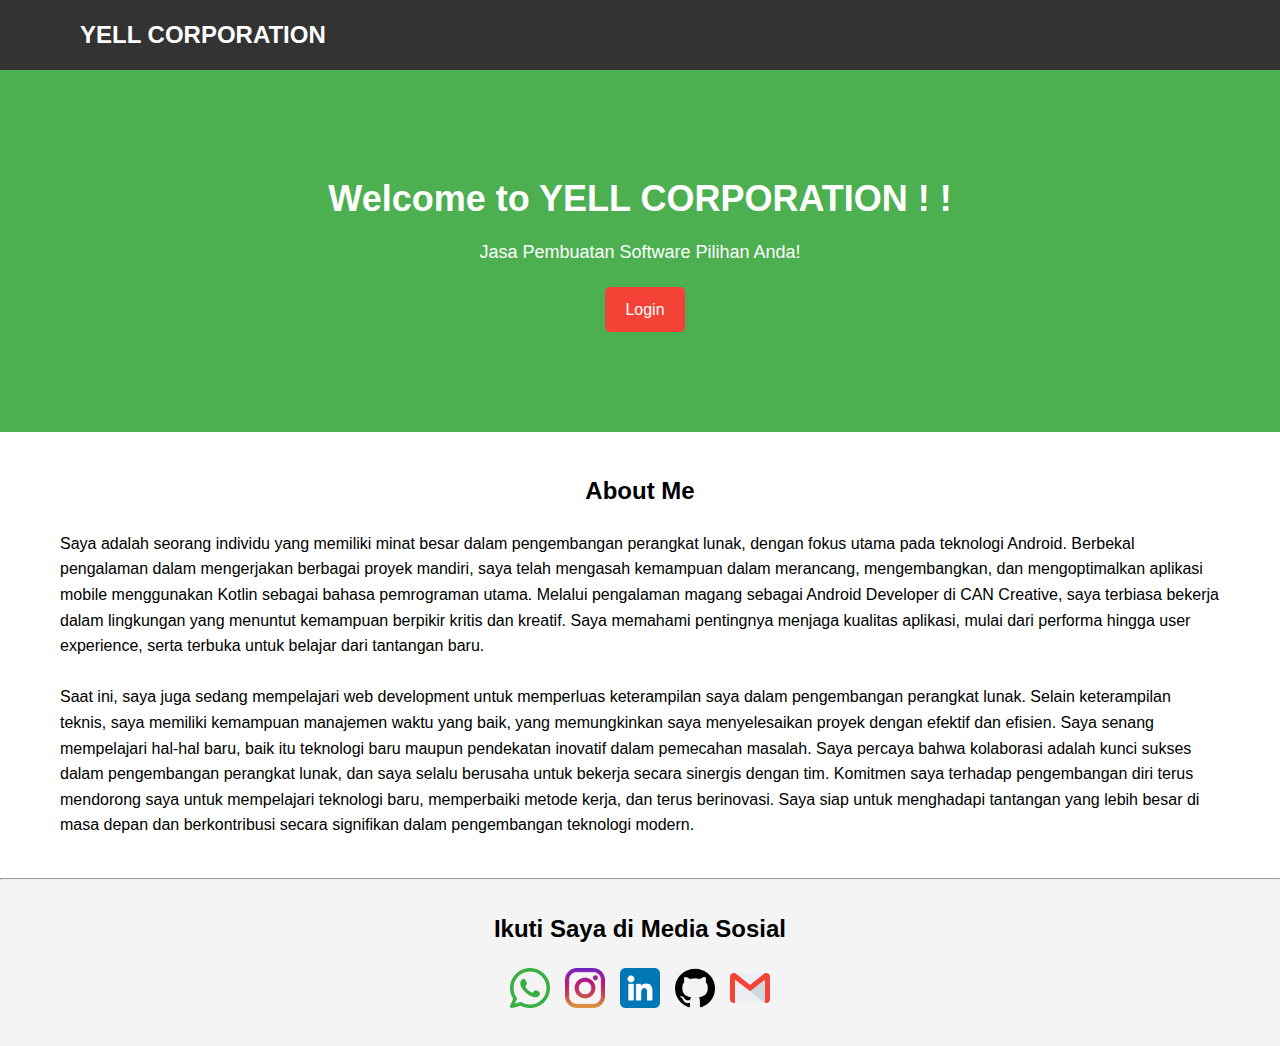
<file: index.html>
<!DOCTYPE html>
<html lang="en">
  <head>
    <meta charset="UTF-8" />
    <meta name="viewport" content="width=device-width, initial-scale=1.0" />
    <meta http-equiv="X-UA-Compatible" content="ie=edge" />
    <title>My Homepage</title>
    <link rel="stylesheet" href="style.css" />
  </head>
  <body>
    <header>
      <div class="container">
        <h1 class="logo">YELL CORPORATION</h1>
      </div>
    </header>

    <section id="home" class="hero">
      <div class="container">
        <h2>Welcome to YELL CORPORATION ! !</h2>
        <p>Jasa Pembuatan Software Pilihan Anda!</p>
        <a href="webform/login.html" class="btn-login">Login</a>
      </div>
    </section>

    <section id="about">
      <div class="container">
        <h2>About Me</h2>
        <p>
          Saya adalah seorang individu yang memiliki minat besar dalam
          pengembangan perangkat lunak, dengan fokus utama pada teknologi
          Android. Berbekal pengalaman dalam mengerjakan berbagai proyek
          mandiri, saya telah mengasah kemampuan dalam merancang, mengembangkan,
          dan mengoptimalkan aplikasi mobile menggunakan Kotlin sebagai bahasa
          pemrograman utama. Melalui pengalaman magang sebagai Android Developer
          di CAN Creative, saya terbiasa bekerja dalam lingkungan yang menuntut
          kemampuan berpikir kritis dan kreatif. Saya memahami pentingnya
          menjaga kualitas aplikasi, mulai dari performa hingga user experience,
          serta terbuka untuk belajar dari tantangan baru.<br /><br />
          Saat ini, saya juga sedang mempelajari web development untuk
          memperluas keterampilan saya dalam pengembangan perangkat lunak.
          Selain keterampilan teknis, saya memiliki kemampuan manajemen waktu
          yang baik, yang memungkinkan saya menyelesaikan proyek dengan efektif
          dan efisien. Saya senang mempelajari hal-hal baru, baik itu teknologi
          baru maupun pendekatan inovatif dalam pemecahan masalah. Saya percaya
          bahwa kolaborasi adalah kunci sukses dalam pengembangan perangkat
          lunak, dan saya selalu berusaha untuk bekerja secara sinergis dengan
          tim. Komitmen saya terhadap pengembangan diri terus mendorong saya
          untuk mempelajari teknologi baru, memperbaiki metode kerja, dan terus
          berinovasi. Saya siap untuk menghadapi tantangan yang lebih besar di
          masa depan dan berkontribusi secara signifikan dalam pengembangan
          teknologi modern.
        </p>
      </div>
    </section class="contactcontainer">
    <hr />

    <footer class="footer" id="contact">
      <h2>Ikuti Saya di Media Sosial</h2>
      <div class="social-media-buttons">
        <a
          href="https://wa.me/+6282136036738"
          target="_blank"
          class="social-button"
        >
          <img src="image/logo_wa.png" alt="WhatsApp" />
        </a>
        <a
          href="http://instagram.com/desriel.kiki/"
          target="_blank"
          class="social-button"
        >
          <img src="image/logo_ig.png" alt="Instagram" />
        </a>
        <a
          href="https://www.linkedin.com/in/desrielfrizky/"
          target="_blank"
          class="social-button"
        >
          <img src="image/logo_linkedin.png" alt="LinkedIn" />
        </a>
        <a
          href="https://github.com/DesrielKiki"
          target="_blank"
          class="social-button"
        >
          <img src="image/logo_github.png" alt="GitHub" />
        </a>
        <a href="mailto:111202415575@mhs.dinus.ac.id" class="social-button">
          <img src="image/logo_gmail.png" alt="Email" />
        </a>
      </div>
    </footer>
  </body>
</html>
</file>
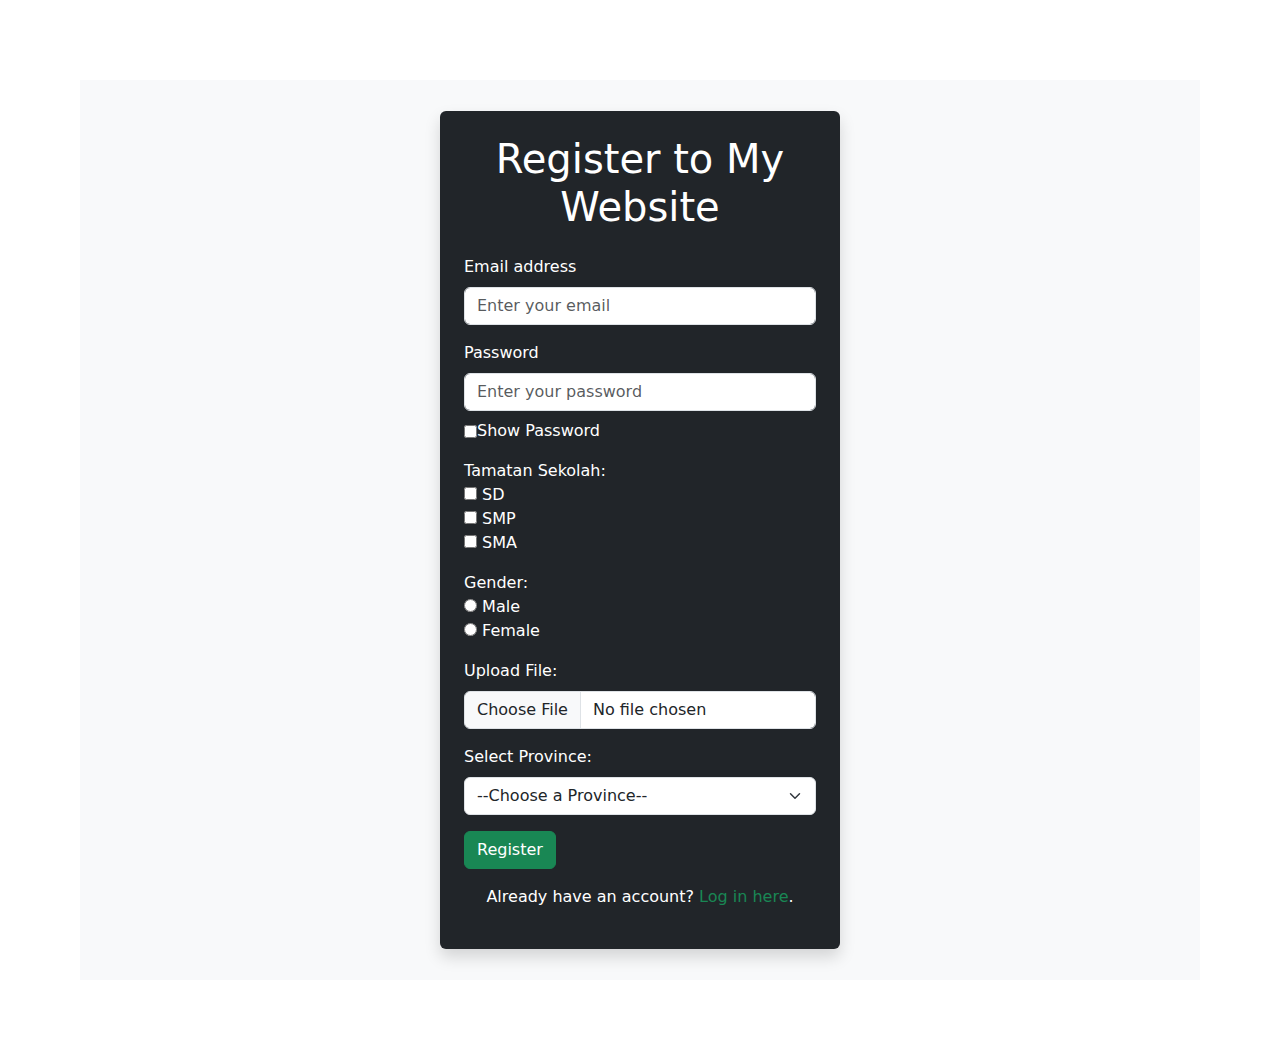
<file: webform/login.html>
<!DOCTYPE html>
<html lang="en">
<head>
    <meta charset="UTF-8" />
    <meta name="viewport" content="width=device-width, initial-scale=1.0" />
    <meta http-equiv="X-UA-Compatible" content="ie=edge" />
    <title>Login - My Website</title>
    <link rel="stylesheet" href="https://cdn.jsdelivr.net/npm/bootstrap@5.3.0-alpha1/dist/css/bootstrap.min.css" />
    <link rel="stylesheet" href="login-style.css" />
</head>
<body>
    <div class="login-container d-flex justify-content-center align-items-center vh-100 bg-light">
        <div class="login-box bg-dark text-white p-4 rounded shadow" style="width: 400px;">
            <h1 class="text-center mb-4">Register to My Website</h1>
            <form name="loginForm" onsubmit="return submitLoginForm()">
                <!-- Email -->
                <div class="mb-3">
                    <label for="email" class="form-label">Email address</label>
                    <input type="email" class="form-control" id="email" name="email" required placeholder="Enter your email" />
                </div>

                <!-- Password with Show/Hide -->
                <div class="mb-3">
                    <label for="password" class="form-label">Password</label>
                    <input type="password" class="form-control" id="password" name="password" required placeholder="Enter your password" />
                    <div class="show-password-container mt-2">
                        <input type="checkbox" id="show-password" onclick="togglePassword()" />
                        <label for="show-password" class="ml-1">Show Password</label>
                    </div>
                </div>

                <!-- Checkbox for Education Level -->
                <div class="mb-3">
                    <label>Tamatan Sekolah:</label>
                    <div>
                        <input type="checkbox" id="sd" name="education[]" value="SD" />
                        <label for="sd">SD</label>
                    </div>
                    <div>
                        <input type="checkbox" id="smp" name="education[]" value="SMP" />
                        <label for="smp">SMP</label>
                    </div>
                    <div>
                        <input type="checkbox" id="sma" name="education[]" value="SMA" />
                        <label for="sma">SMA</label>
                    </div>
                </div>

                <!-- Radio Buttons for Gender -->
                <div class="mb-3">
                    <label>Gender:</label>
                    <div>
                        <input type="radio" id="male" name="gender" value="male" required />
                        <label for="male">Male</label>
                    </div>
                    <div>
                        <input type="radio" id="female" name="gender" value="female" required />
                        <label for="female">Female</label>
                    </div>
                </div>

                <!-- File Picker for Uploading a File -->
                <div class="mb-3">
                    <label for="file" class="form-label">Upload File:</label>
                    <input type="file" class="form-control" id="file" name="file" required />
                </div>

                <!-- Select Option for Province -->
                <div class="mb-3">
                    <label for="province" class="form-label">Select Province:</label>
                    <select class="form-select" id="province" name="province" required>
                        <option value="">--Choose a Province--</option>
                        <option value="aceh">Aceh</option>
                        <option value="bali">Bali</option>
                        <option value="jakarta">Jakarta</option>
                        <option value="jawa-barat">Jawa Barat</option>
                        <option value="jawa-timur">Jawa Timur</option>
                    </select>
                </div>

                <button type="submit" class="btn btn-success btn-block">Register</button>
            </form>
            <div class="register-link text-center mt-3">
                <p>Already have an account? <a href="#" class="text-success">Log in here</a>.</p>
            </div>
        </div>
    </div>

    <!-- Link to external JavaScript file -->
    <script src="script.js"></script>
    <script src="https://cdn.jsdelivr.net/npm/@popperjs/core@2.11.6/dist/umd/popper.min.js"></script>
    <script src="https://cdn.jsdelivr.net/npm/bootstrap@5.3.0-alpha1/dist/js/bootstrap.min.js"></script>
</body>
</html>
</file>
<file: style.css>
* {
  margin: 0;
  padding: 0;
  box-sizing: border-box;
}

body {
  font-family: Arial, sans-serif;
  line-height: 1.6;
  background-color: #f4f4f4;
}

header {
  background: #333;
  color: #fff;
  padding: 1rem 0;
}

header .container {
  display: flex;
  justify-content: space-between;
  align-items: center;
}

header h1.logo {
  margin-left: 20px;
  font-size: 24px;
}

.hero {
  background: #4caf50;
  color: #fff;
  text-align: center;
  padding: 100px 20px;
}

.hero h2 {
  font-size: 36px;
  margin-bottom: 10px;
}

.hero p {
  font-size: 18px;
}
.password-container {
  display: flex;
  align-items: center;
  gap: 10px; /* Jarak antara input dan checkbox */
}

input[type="password"],
input[type="text"] {
  flex: 1; /* Buat input mengambil ruang yang tersisa */
  padding: 10px;
  box-sizing: border-box; /* Termasuk padding dalam ukuran total */
}

.show-password-container {
  display: flex;
  align-items: center;
}
input[type="file"] {
  margin-top: 10px;
  padding: 10px; /* Tambahkan padding untuk konsistensi */
}
.btn,
.btn-login {
  display: inline-block;
  padding: 10px 20px;
  background: #333;
  color: #fff;
  text-decoration: none;
  border-radius: 5px;
  margin-top: 20px;
}

.btn-login {
  background-color: #f44336;
  margin-left: 10px;
}

#about {
  padding: 40px 20px;
  background: #fff;
}

#about h2 {
  text-align: center;
  margin-bottom: 20px;
}

.footer {
  text-align: center;
  margin: 30px;
}

.container {
  max-width: 1200px;
  margin: 0 auto;
  padding: 0 20px;
}

.footer h2 {
  margin-bottom: 20px;
  justify-items: center;
}
.social-media-buttons {
  display: flex;
  justify-content: center;
  gap: 15px;
}

.social-button img {
  width: 40px;
  height: 40px;
  transition: transform 0.3s;
}
</file>
<file: webform/login-style.css>
/* Basic styling for login container */

.login-container {
  margin: 80px;
  background-color: #f4f4f4;
}

/* Styling for login box */
.login-box {
  box-shadow: 0px 0px 10px rgba(0, 0, 0, 0.1);
}

/* Styling for the title */
h1 {
  margin-bottom: 20px;
}

/* Adjust layout for Show Password Checkbox */
.show-password-container {
  display: flex;
  align-items: center;
}

/* Styling for the register link */
.register-link {
  text-align: center;
}

.register-link a {
  color: #28a745;
  text-decoration: none;
}

.register-link a:hover {
  text-decoration: underline;
}

/* Additional styles to ensure consistency with Bootstrap */
.input-group input[type="checkbox"],
.input-group input[type="radio"] {
  margin-left: 5px;
  margin-right: 5px;
}
</file>
